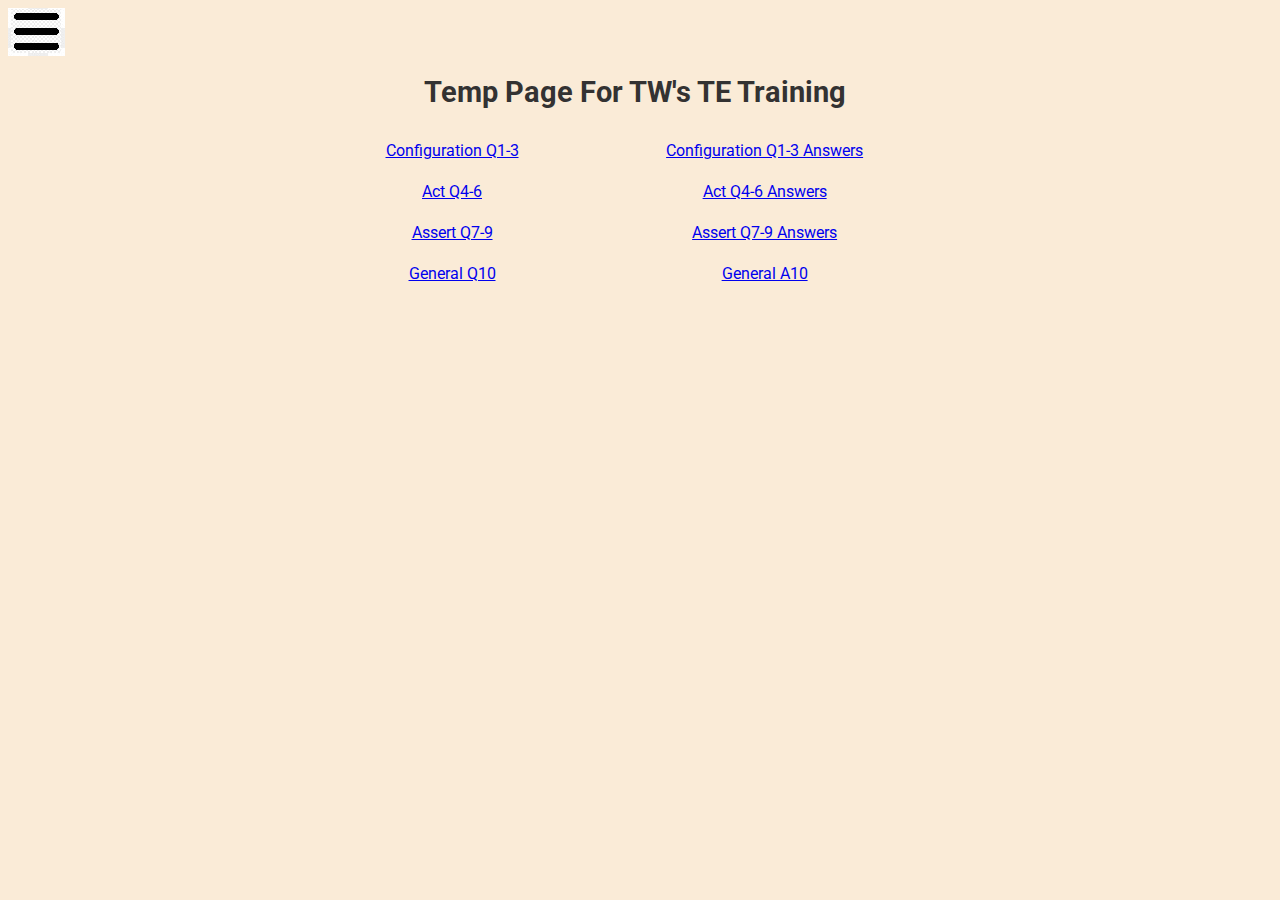
<file: index.html>
<html>
    <head>
        <link rel="stylesheet" href="css.css">
        <script src="javascript.js"></script>
    </head>
    <body onload="main()">
        <div class="dropdown">
            <img onclick="myFunction()" class="dropbtn" src="menu.jpg"/>
            <div id="myDropdown" class="dropdown-content" onclick="navBar();">
                <!--Children populated by javascript.js navBar().-->
            </div>
            </div>
          </div>
            <div>
        <h1>Temp page for TW's TE training</h1>
        <table>
            <tr>
                <td><a href="configquestions.html">Configuration Q1-3</a></td>
                <td><a href="configuration.html">Configuration Q1-3 Answers</a></td>
            </tr>
            <tr>
                <td><a href="actquestions.html">Act Q4-6</a></td>
                <td><a href="actanswers.html">Act Q4-6 Answers</a></td>
            </tr>
            <tr>
                <td><a href="assertquestions.html">Assert Q7-9</a></td>
                <td><a href="assertanswers.html">Assert Q7-9 Answers</a></td>
            </tr>
            <tr>
                <td><a href="GeneralQuestions.html">General Q10</a></td>
                <td><a href="GeneralAnswers.html">General A10</a></td>
            </tr>
        </table>
            
            </div>
    </body>
</html>
</file>
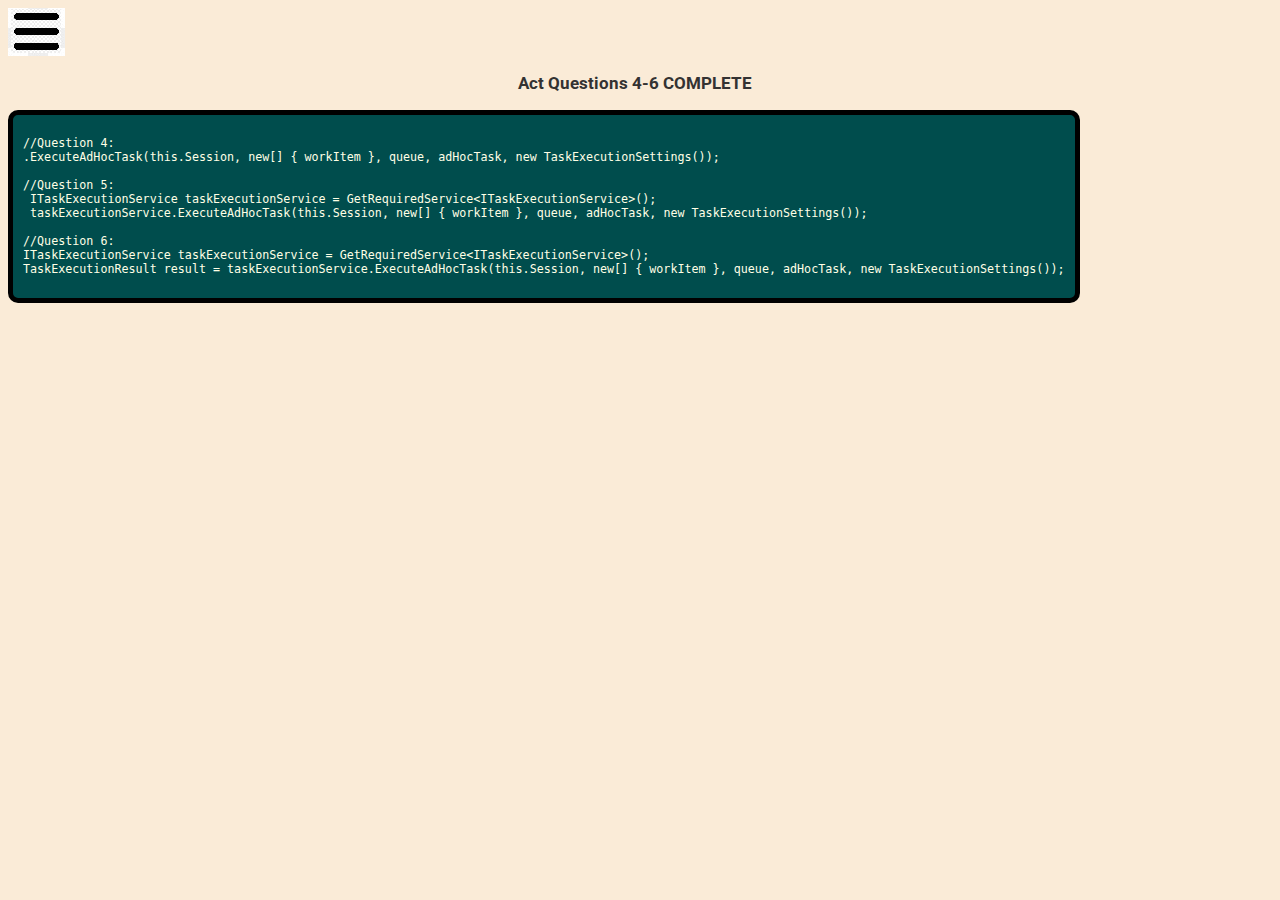
<file: actanswers.html>
<html>
<head>
    <link rel="stylesheet" href="css.css">
    <script src="javascript.js"></script>
</head>
<body onload="main();">
    <div class="dropdown">
        <img onclick="myFunction()" class="dropbtn" src="menu.jpg"/>
        <div id="myDropdown" class="dropdown-content"  >
          <!--Children populated by javascript.js navBar().-->
      </div>
        </div>
      </div>

        <h3 id="act-questions-4-6-complete">Act Questions 4-6 COMPLETE</h3>
        <div id="codeDiv">
<pre><code class="lang-c"><span class="hljs-comment">//Question 4:</span>
.ExecuteAdHocTask(<span class="hljs-built_in">this</span>.Session, <span class="hljs-keyword">new</span><span class="hljs-type"></span>[] { workItem }, queue, adHocTask, <span class="hljs-keyword">new</span> <span class="hljs-type">TaskExecutionSettings</span>());

<span class="hljs-comment">//Question 5:</span>
 ITaskExecutionService taskExecutionService = GetRequiredService&lt;ITaskExecutionService&gt;();
 taskExecutionService.ExecuteAdHocTask(<span class="hljs-built_in">this</span>.Session, <span class="hljs-keyword">new</span><span class="hljs-type"></span>[] { workItem }, queue, adHocTask, <span class="hljs-keyword">new</span> <span class="hljs-type">TaskExecutionSettings</span>());

<span class="hljs-comment">//Question 6:</span>
ITaskExecutionService taskExecutionService = GetRequiredService&lt;ITaskExecutionService&gt;();
TaskExecutionResult result = taskExecutionService.ExecuteAdHocTask(<span class="hljs-built_in">this</span>.Session, <span class="hljs-keyword">new</span><span class="hljs-type"></span>[] { workItem }, queue, adHocTask, <span class="hljs-keyword">new</span> <span class="hljs-type">TaskExecutionSettings</span>());
</code></pre>
        </div>
    </body>
</html>
</file>
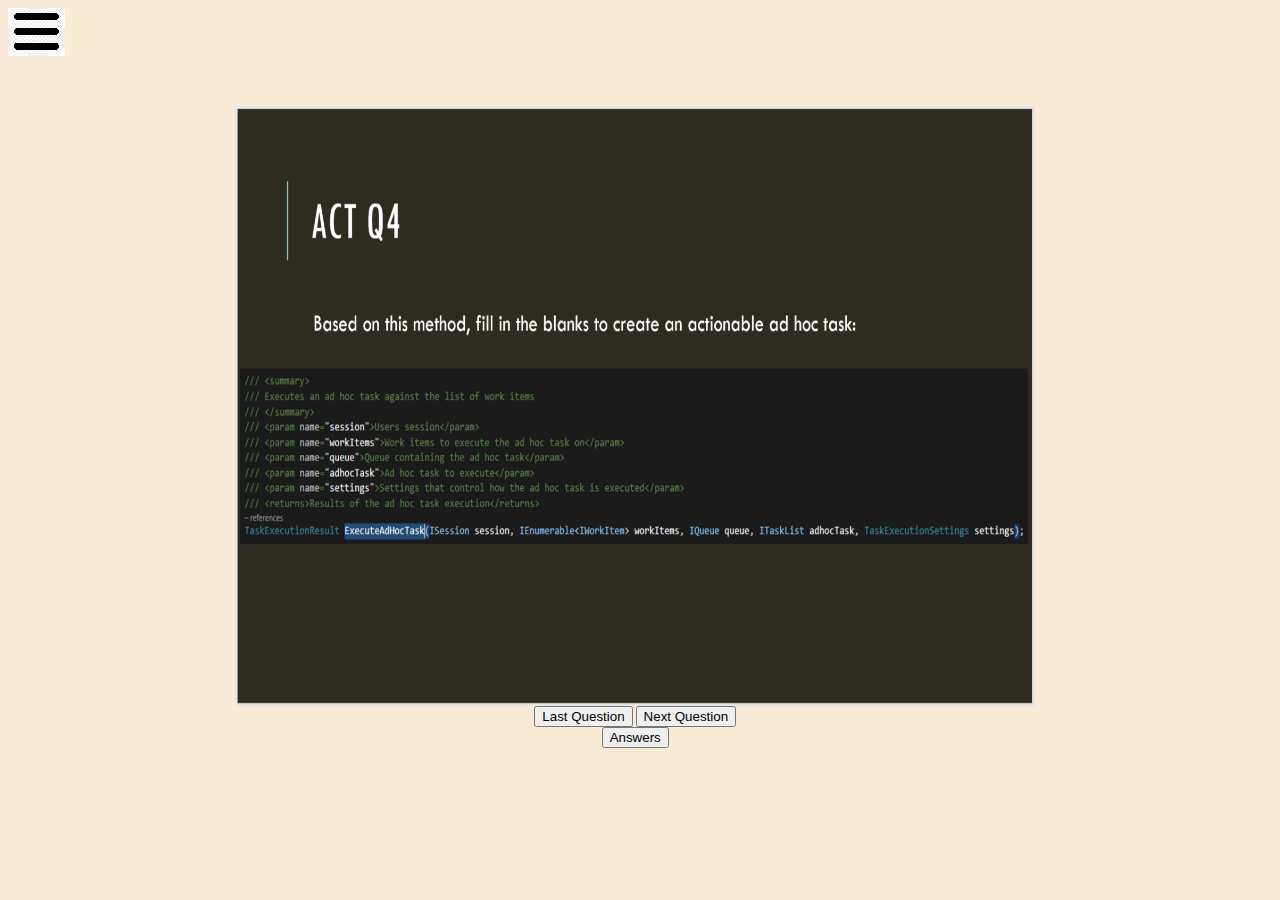
<file: actquestions.html>
<html>
    <head>
        <link rel="stylesheet" href="css.css">
        <script src="javascript.js"></script>
    </head>
    <body onload="main();">
        <div class="dropdown">
            <img onclick="myFunction();" class="dropbtn" src="menu.jpg"/>
            <div id="myDropdown" class="dropdown-content">
                <!--Children populated by javascript.js main().-->
            </div>
          </div>

            <div id="questions">
                <img id="q" src="Q4.png" />

            </div>
            <div id="navbuttons">
                <button id="previous" onclick="NavigateLeft();">Last Question</button>
                <button id="next" onclick="NavigateRight();">Next Question</button>
            </div>
            <a href="actanswers.html"><button>Answers</button></a>
    </body>
</html>
</file>
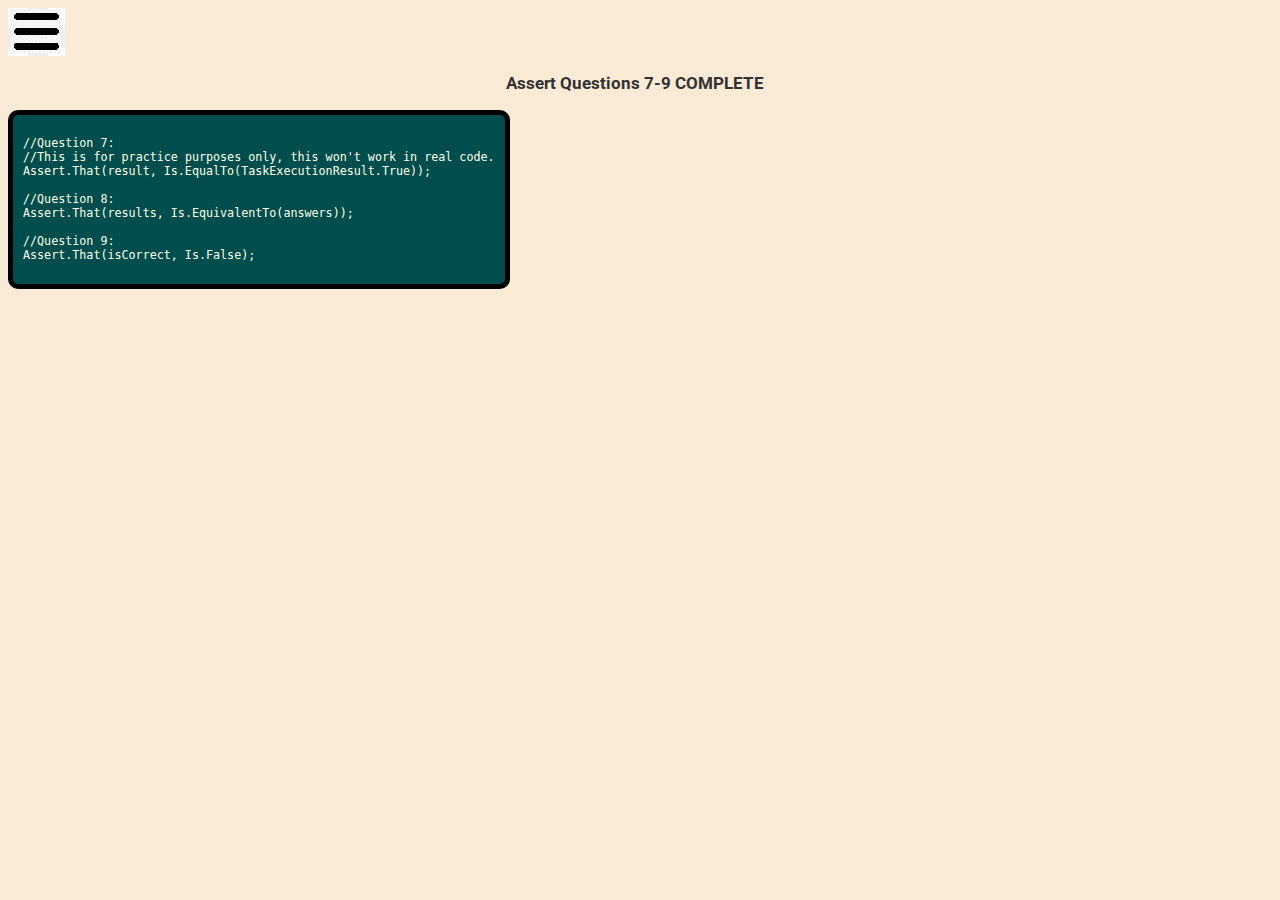
<file: assertanswers.html>
<html>
<head>
    <link rel="stylesheet" href="css.css">
    <script src="javascript.js"></script>
</head>
<body onload="main();">
    <div class="dropdown">
        <img onclick="myFunction()" class="dropbtn" src="menu.jpg"/>
        <div id="myDropdown" class="dropdown-content"  >
          <!--Children populated by javascript.js navBar().-->
      </div>
        </div>
      </div>

        <h3 id="assert-questions-7-9-complete">Assert Questions 7-9 COMPLETE</h3>
        <div id="codeDiv">
            
<pre><code class="lang-c">//Question <span class="hljs-number">7</span>:
//This <span class="hljs-keyword">is</span> <span class="hljs-keyword">for</span> practice purposes only, this won<span class="hljs-symbol">'t</span> work <span class="hljs-keyword">in</span> real code.
<span class="hljs-keyword">Assert</span>.That(result, <span class="hljs-keyword">Is</span>.EqualTo(TaskExecutionResult.<span class="hljs-literal">True</span>));

//Question <span class="hljs-number">8</span>:
<span class="hljs-keyword">Assert</span>.That(results, <span class="hljs-keyword">Is</span>.EquivalentTo(answers));

//Question <span class="hljs-number">9</span>:
<span class="hljs-keyword">Assert</span>.That(isCorrect, <span class="hljs-keyword">Is</span>.<span class="hljs-literal">False</span>);
</code></pre>
</div>
</body>
</html>
</file>
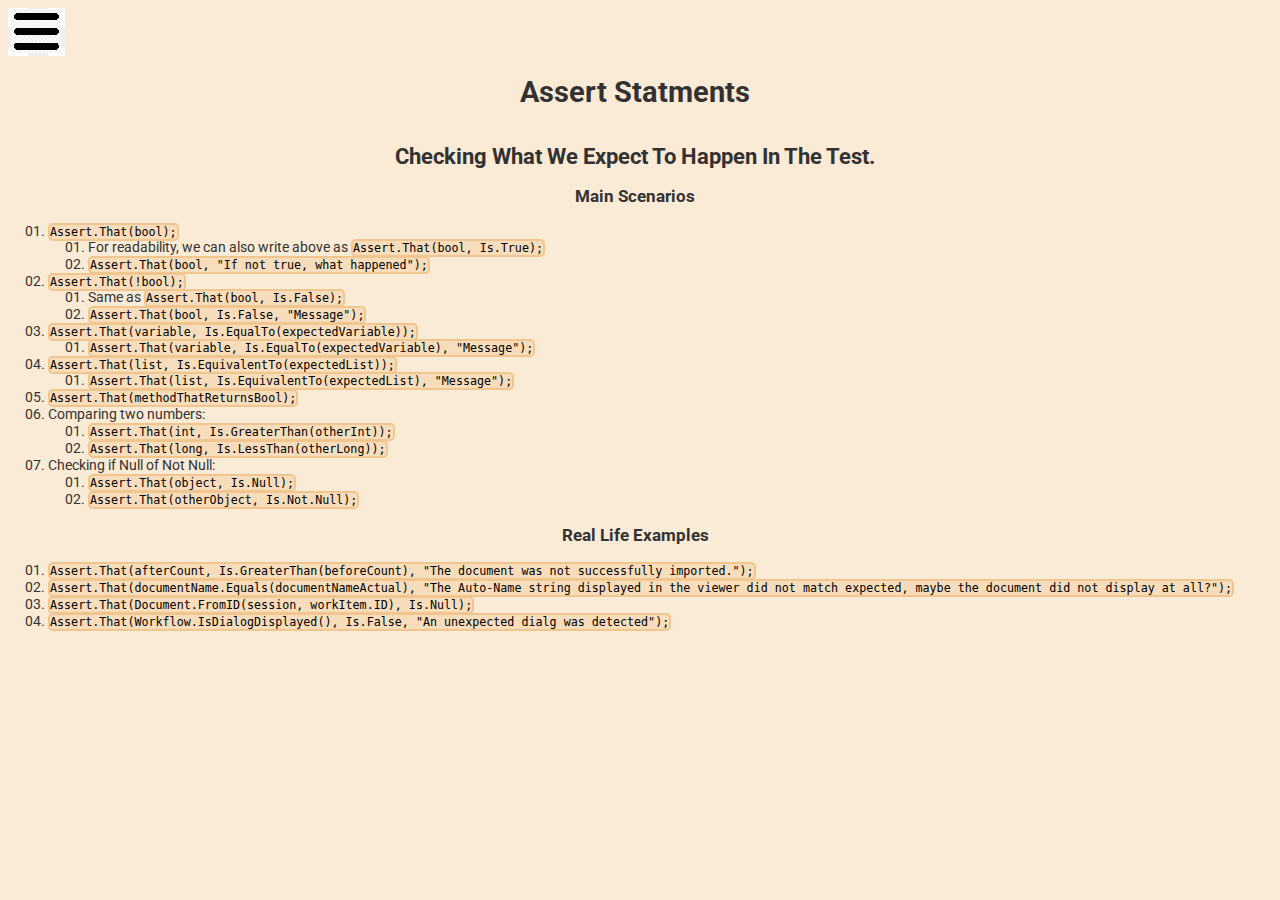
<file: AssertINFO.html>
<html>
<head>
    <link rel="stylesheet" href="css.css">
    <script src="javascript.js"></script>
</head>
<body onload="main();">
    <div class="dropdown">
        <img onclick="myFunction()" class="dropbtn" src="menu.jpg"/>
        <div id="myDropdown" class="dropdown-content"  >
          <!--Children populated by javascript.js navBar().-->
      </div>
        </div>
      </div>

<h1 id="assert-statments">Assert Statments</h1>
<h2 id="checking-what-we-expect-to-happen-in-the-test-">Checking what we expect to happen in the test.</h2>
<h3 id="main-scenarios">Main Scenarios</h3>
<ol>
<li><code id="inline">Assert.That(bool);</code><ol>
<li>For readability, we can also write above as <code id="inline">Assert.That(bool, Is.True);</code></li>
<li><code id="inline">Assert.That(bool, &quot;If not true, what happened&quot;);</code></li>
</ol>
</li>
<li><code id="inline">Assert.That(!bool);</code><ol>
<li>Same as <code id="inline">Assert.That(bool, Is.False);</code></li>
<li><code id="inline">Assert.That(bool, Is.False, &quot;Message&quot;);</code></li>
</ol>
</li>
<li><code id="inline">Assert.That(variable, Is.EqualTo(expectedVariable));</code><ol>
<li><code id="inline">Assert.That(variable, Is.EqualTo(expectedVariable), &quot;Message&quot;);</code></li>
</ol>
</li>
<li><code id="inline">Assert.That(list, Is.EquivalentTo(expectedList));</code><ol>
<li><code id="inline">Assert.That(list, Is.EquivalentTo(expectedList), &quot;Message&quot;);</code></li>
</ol>
</li>
<li><code id="inline">Assert.That(methodThatReturnsBool);</code></li>
<li>Comparing two numbers:<ol>
<li><code id="inline">Assert.That(int, Is.GreaterThan(otherInt));</code></li>
<li><code id="inline">Assert.That(long, Is.LessThan(otherLong));</code></li>
</ol>
</li>
<li>Checking if Null of Not Null:<ol>
<li><code id="inline">Assert.That(object, Is.Null);</code></li>
<li><code id="inline">Assert.That(otherObject, Is.Not.Null);</code></li>
</ol>
</li>
</ol>
<h3 id="real-life-examples">Real Life Examples</h3>
<ol>
<li><code id="inline">Assert.That(afterCount, Is.GreaterThan(beforeCount), &quot;The document was not successfully imported.&quot;);</code></li>
<li><code id="inline">Assert.That(documentName.Equals(documentNameActual), &quot;The Auto-Name string displayed in the viewer did not match expected, maybe the document did not display at all?&quot;);</code></li>
<li><code id="inline">Assert.That(Document.FromID(session, workItem.ID), Is.Null);</code></li>
<li><code id="inline">Assert.That(Workflow.IsDialogDisplayed(), Is.False, &quot;An unexpected dialg was detected&quot;);</code></li>
</ol>
</body>
</html>
</file>
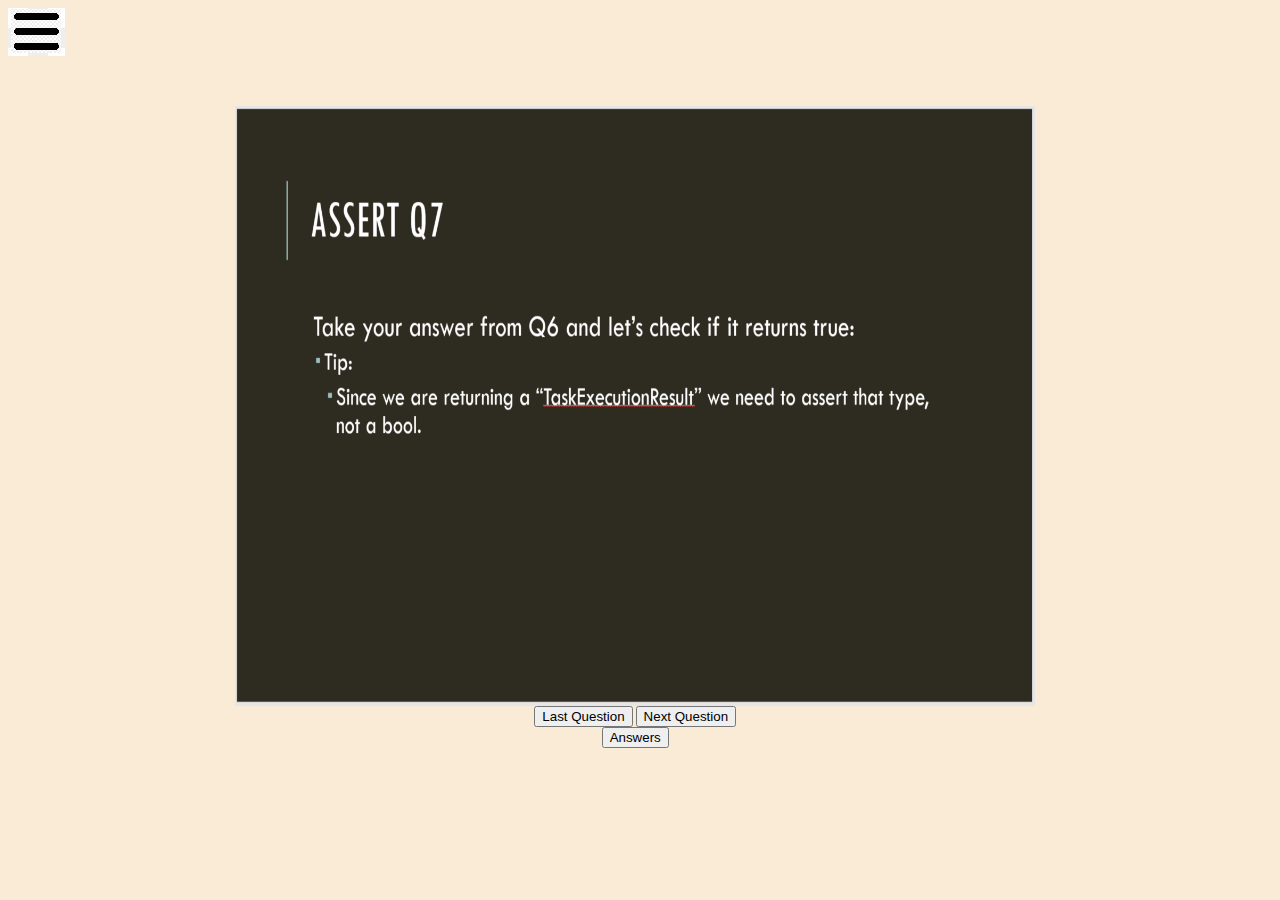
<file: assertquestions.html>
<html>
    <head>
        <link rel="stylesheet" href="css.css">
        <script src="javascript.js"></script>
    </head>
    <body onload="main();">
        <div class="dropdown">
            <img onclick="myFunction()" class="dropbtn" src="menu.jpg"/>
            <div id="myDropdown" class="dropdown-content"  >
                <!--Children populated by javascript.js navBar().-->
            </div>
            </div>
          </div>

            <div id="questions">
                <img id="q" src="Q7.png" />

            </div>
            <div id="navbuttons">
                <button id="previous" onclick="NavigateLeft();">Last Question</button>
                <button id="next" onclick="NavigateRight();">Next Question</button>
            </div>
            <a href="assertanswers.html"><button>Answers</button></a>
    </body>
</html>
</file>
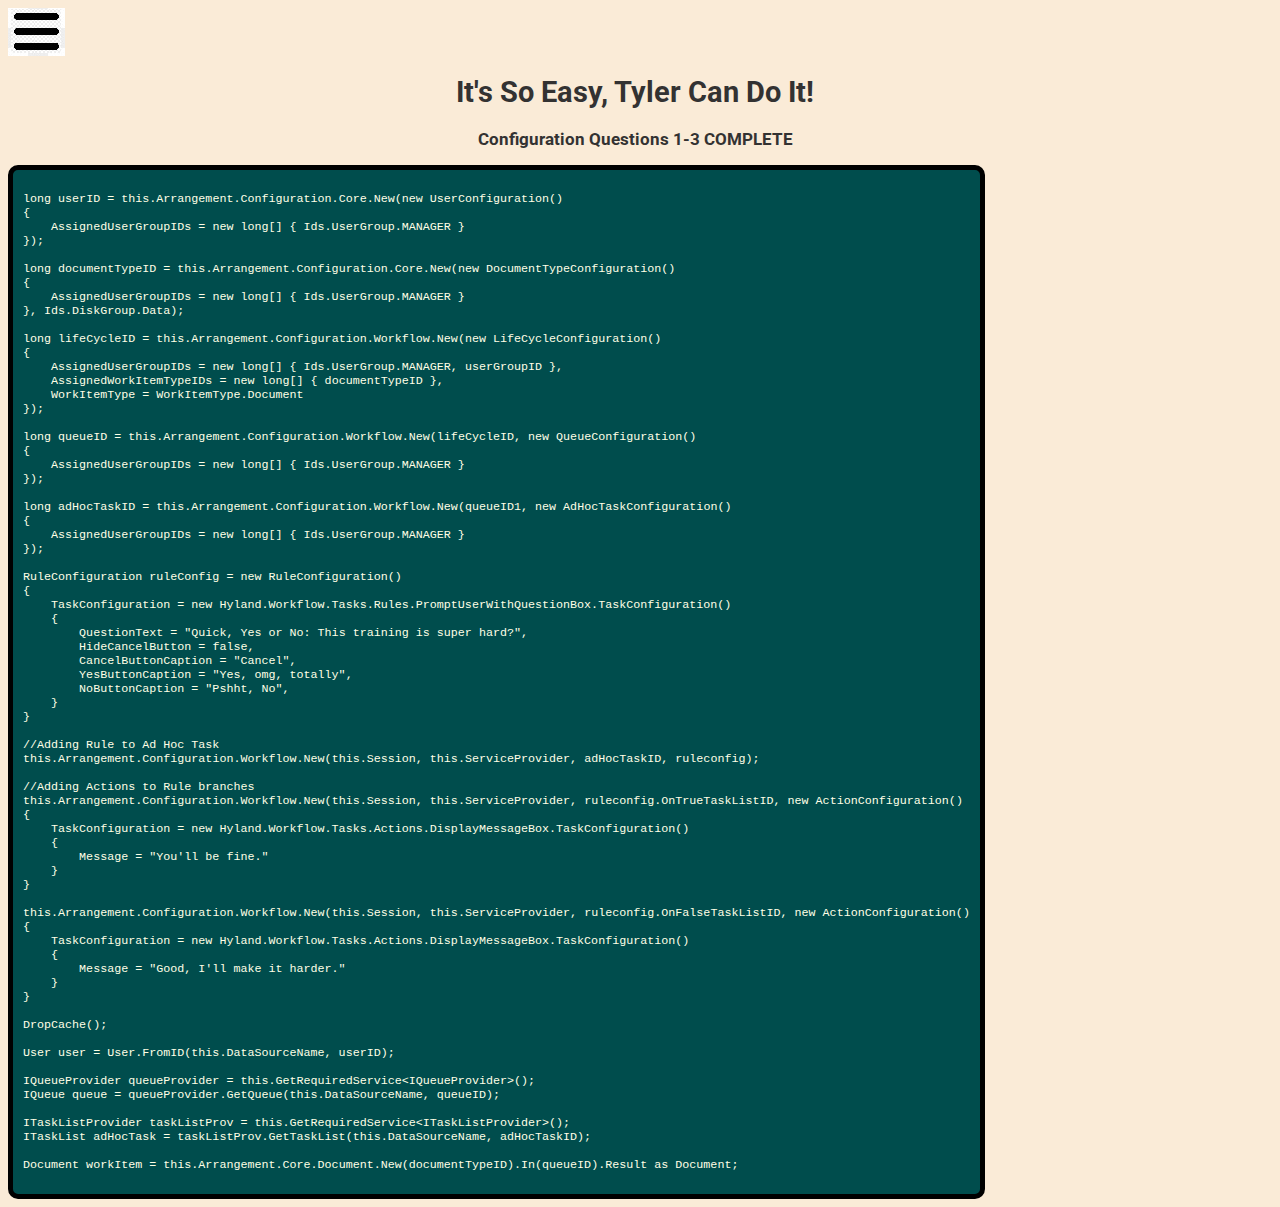
<file: configuration.html>
<html>
<head>
    <link rel="stylesheet" href="css.css">
    <script src="javascript.js"></script>
</head>
<body onload="main();">
    <div class="dropdown">
        <img onclick="myFunction()" class="dropbtn" src="menu.jpg"/>
        <div id="myDropdown" class="dropdown-content" onclick="navBar();">
            <!--Children populated by javascript.js navBar().-->
        </div>
        </div>
      </div>

<h1 id="it-s-so-easy-tyler-can-do-it-">It&#39;s so easy, Tyler can do it!</h1>
<h3 id="configuration-questions-1-3-complete">Configuration Questions 1-3 COMPLETE</h3>
<div id="codeDiv">
<pre><code class="lang-c"><span class="hljs-keyword">long</span> userID = <span class="hljs-keyword">this</span>.Arrangement.Configuration.Core.<span class="hljs-keyword">New</span>(<span class="hljs-keyword">new</span> UserConfiguration()
{
    AssignedUserGroupIDs = <span class="hljs-keyword">new</span> <span class="hljs-keyword">long</span>[] { Ids.UserGroup.MANAGER }
});

<span class="hljs-keyword">long</span> documentTypeID = <span class="hljs-keyword">this</span>.Arrangement.Configuration.Core.<span class="hljs-keyword">New</span>(<span class="hljs-keyword">new</span> DocumentTypeConfiguration()
{
    AssignedUserGroupIDs = <span class="hljs-keyword">new</span> <span class="hljs-keyword">long</span>[] { Ids.UserGroup.MANAGER }
}, Ids.DiskGroup.Data);

<span class="hljs-keyword">long</span> lifeCycleID = <span class="hljs-keyword">this</span>.Arrangement.Configuration.Workflow.<span class="hljs-keyword">New</span>(<span class="hljs-keyword">new</span> LifeCycleConfiguration()
{
    AssignedUserGroupIDs = <span class="hljs-keyword">new</span> <span class="hljs-keyword">long</span>[] { Ids.UserGroup.MANAGER, userGroupID },
    AssignedWorkItemTypeIDs = <span class="hljs-keyword">new</span> <span class="hljs-keyword">long</span>[] { documentTypeID },
    WorkItemType = WorkItemType.Document
});

<span class="hljs-keyword">long</span> queueID = <span class="hljs-keyword">this</span>.Arrangement.Configuration.Workflow.<span class="hljs-keyword">New</span>(lifeCycleID, <span class="hljs-keyword">new</span> QueueConfiguration()
{
    AssignedUserGroupIDs = <span class="hljs-keyword">new</span> <span class="hljs-keyword">long</span>[] { Ids.UserGroup.MANAGER }
});

<span class="hljs-keyword">long</span> adHocTaskID = <span class="hljs-keyword">this</span>.Arrangement.Configuration.Workflow.<span class="hljs-keyword">New</span>(queueID1, <span class="hljs-keyword">new</span> AdHocTaskConfiguration()
{
    AssignedUserGroupIDs = <span class="hljs-keyword">new</span> <span class="hljs-keyword">long</span>[] { Ids.UserGroup.MANAGER }
});

RuleConfiguration ruleConfig = <span class="hljs-keyword">new</span> RuleConfiguration()
{
    TaskConfiguration = <span class="hljs-keyword">new</span> Hyland.Workflow.Tasks.Rules.PromptUserWithQuestionBox.TaskConfiguration()
    {
        QuestionText = <span class="hljs-string">"Quick, Yes or No: This training is super hard?"</span>,
        HideCancelButton = <span class="hljs-keyword">false</span>,
        CancelButtonCaption = <span class="hljs-string">"Cancel"</span>,
        YesButtonCaption = <span class="hljs-string">"Yes, omg, totally"</span>,
        NoButtonCaption = <span class="hljs-string">"Pshht, No"</span>,
    }
}

<span class="hljs-comment">//Adding Rule to Ad Hoc Task</span>
<span class="hljs-keyword">this</span>.Arrangement.Configuration.Workflow.<span class="hljs-keyword">New</span>(<span class="hljs-keyword">this</span>.Session, <span class="hljs-keyword">this</span>.ServiceProvider, adHocTaskID, ruleconfig);

<span class="hljs-comment">//Adding Actions to Rule branches</span>
<span class="hljs-keyword">this</span>.Arrangement.Configuration.Workflow.<span class="hljs-keyword">New</span>(<span class="hljs-keyword">this</span>.Session, <span class="hljs-keyword">this</span>.ServiceProvider, ruleconfig.OnTrueTaskListID, <span class="hljs-keyword">new</span> ActionConfiguration()
{
    TaskConfiguration = <span class="hljs-keyword">new</span> Hyland.Workflow.Tasks.Actions.DisplayMessageBox.TaskConfiguration()
    {
        Message = <span class="hljs-string">"You'll be fine."</span>
    }
}

<span class="hljs-keyword">this</span>.Arrangement.Configuration.Workflow.<span class="hljs-keyword">New</span>(<span class="hljs-keyword">this</span>.Session, <span class="hljs-keyword">this</span>.ServiceProvider, ruleconfig.OnFalseTaskListID, <span class="hljs-keyword">new</span> ActionConfiguration()
{
    TaskConfiguration = <span class="hljs-keyword">new</span> Hyland.Workflow.Tasks.Actions.DisplayMessageBox.TaskConfiguration()
    {
        Message = <span class="hljs-string">"Good, I'll make it harder."</span>
    }
}

DropCache();

User user = User.FromID(<span class="hljs-keyword">this</span>.DataSourceName, userID);

IQueueProvider queueProvider = <span class="hljs-keyword">this</span>.GetRequiredService&lt;IQueueProvider&gt;();
IQueue queue = queueProvider.GetQueue(<span class="hljs-keyword">this</span>.DataSourceName, queueID);

ITaskListProvider taskListProv = <span class="hljs-keyword">this</span>.GetRequiredService&lt;ITaskListProvider&gt;();
ITaskList adHocTask = taskListProv.GetTaskList(<span class="hljs-keyword">this</span>.DataSourceName, adHocTaskID);

Document workItem = <span class="hljs-keyword">this</span>.Arrangement.Core.Document.<span class="hljs-keyword">New</span>(documentTypeID).In(queueID).Result as Document;
</code></pre>
</div>
</body>
</html>
</file>
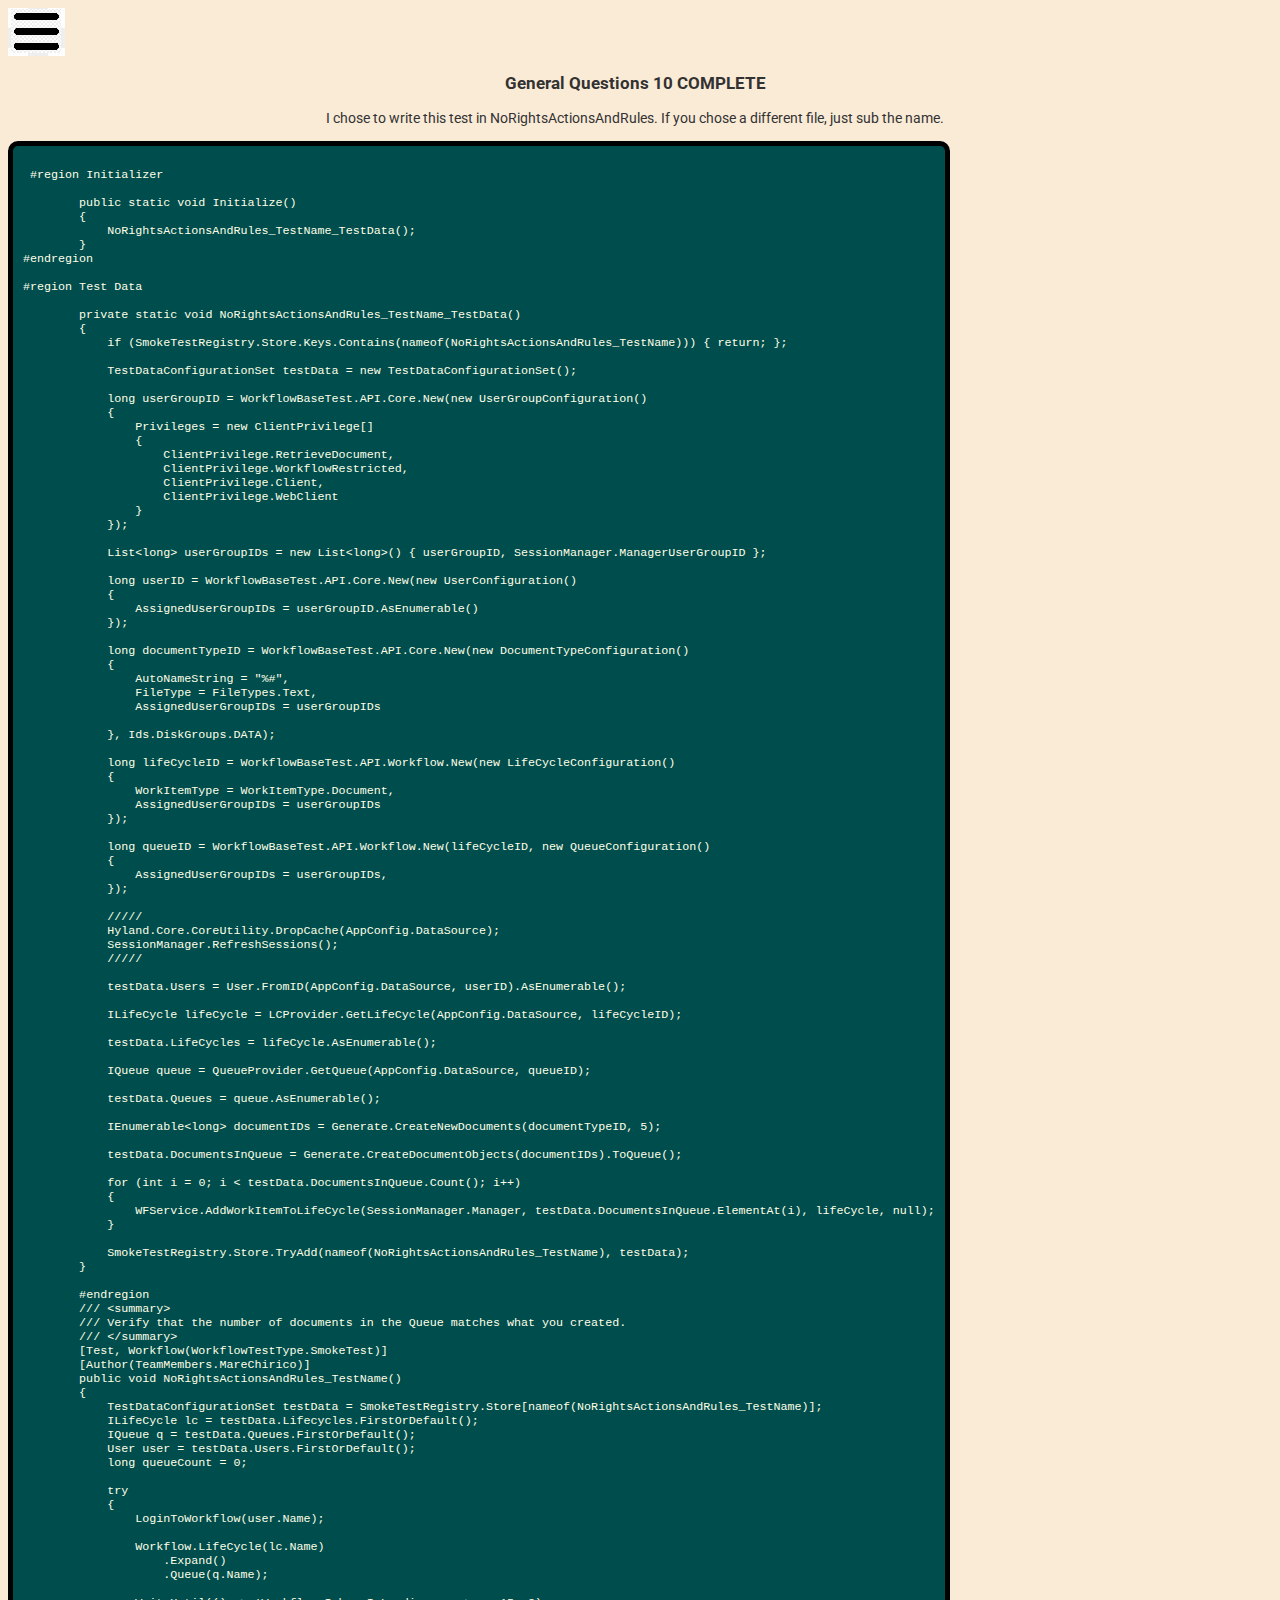
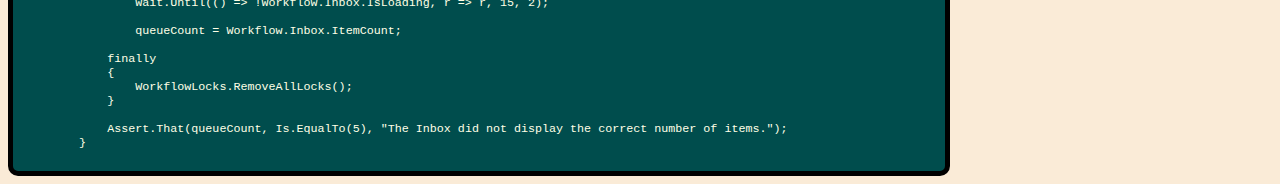
<file: GeneralAnswers.html>
<html>
<head>
    <link rel="stylesheet" href="css.css">
    <script src="javascript.js"></script>
</head>
<body onload="main();">
    <div class="dropdown">
        <img onclick="myFunction()" class="dropbtn" src="menu.jpg"/>
        <div id="myDropdown" class="dropdown-content" onclick="navBar();">
            <!--Children populated by javascript.js navBar().-->
        </div>
        </div>
      </div>

        <h3 id="act-questions-4-6-complete">General Questions 10 COMPLETE</h3>
        <p>I chose to write this test in NoRightsActionsAndRules. If you chose a different file, just sub the name. </p>
        <div id="codeDiv">
<pre><code class="lang-c#"> <span class="hljs-meta">#<span class="hljs-meta-keyword">region</span> Initializer</span>

        <span class="hljs-function"><span class="hljs-keyword">public</span> <span class="hljs-keyword">static</span> <span class="hljs-keyword">void</span> <span class="hljs-title">Initialize</span>(<span class="hljs-params"></span>)
        </span>{
            NoRightsActionsAndRules_TestName_TestData();
        }
<span class="hljs-meta">#<span class="hljs-meta-keyword">endregion</span></span>

<span class="hljs-meta">#<span class="hljs-meta-keyword">region</span> Test Data</span>

        <span class="hljs-function"><span class="hljs-keyword">private</span> <span class="hljs-keyword">static</span> <span class="hljs-keyword">void</span> <span class="hljs-title">NoRightsActionsAndRules_TestName_TestData</span>(<span class="hljs-params"></span>)
        </span>{
            <span class="hljs-keyword">if</span> (SmokeTestRegistry.Store.Keys.Contains(<span class="hljs-keyword">nameof</span>(NoRightsActionsAndRules_TestName))) { <span class="hljs-keyword">return</span>; };

            TestDataConfigurationSet testData = <span class="hljs-keyword">new</span> TestDataConfigurationSet();

            <span class="hljs-keyword">long</span> userGroupID = WorkflowBaseTest.API.Core.New(<span class="hljs-keyword">new</span> UserGroupConfiguration()
            {
                Privileges = <span class="hljs-keyword">new</span> ClientPrivilege[]
                {
                    ClientPrivilege.RetrieveDocument,
                    ClientPrivilege.WorkflowRestricted,
                    ClientPrivilege.Client,
                    ClientPrivilege.WebClient
                }
            });

            List&lt;<span class="hljs-keyword">long</span>&gt; userGroupIDs = <span class="hljs-keyword">new</span> List&lt;<span class="hljs-keyword">long</span>&gt;() { userGroupID, SessionManager.ManagerUserGroupID };

            <span class="hljs-keyword">long</span> userID = WorkflowBaseTest.API.Core.New(<span class="hljs-keyword">new</span> UserConfiguration()
            {
                AssignedUserGroupIDs = userGroupID.AsEnumerable()
            });

            <span class="hljs-keyword">long</span> documentTypeID = WorkflowBaseTest.API.Core.New(<span class="hljs-keyword">new</span> DocumentTypeConfiguration()
            {
                AutoNameString = <span class="hljs-string">"%#"</span>,
                FileType = FileTypes.Text,
                AssignedUserGroupIDs = userGroupIDs

            }, Ids.DiskGroups.DATA);

            <span class="hljs-keyword">long</span> lifeCycleID = WorkflowBaseTest.API.Workflow.New(<span class="hljs-keyword">new</span> LifeCycleConfiguration()
            {
                WorkItemType = WorkItemType.Document,
                AssignedUserGroupIDs = userGroupIDs
            });

            <span class="hljs-keyword">long</span> queueID = WorkflowBaseTest.API.Workflow.New(lifeCycleID, <span class="hljs-keyword">new</span> QueueConfiguration()
            {
                AssignedUserGroupIDs = userGroupIDs,
            });

            <span class="hljs-comment"><span class="hljs-doctag">///</span>//</span>
            Hyland.Core.CoreUtility.DropCache(AppConfig.DataSource);
            SessionManager.RefreshSessions();
            <span class="hljs-comment"><span class="hljs-doctag">///</span>//</span>

            testData.Users = User.FromID(AppConfig.DataSource, userID).AsEnumerable();

            ILifeCycle lifeCycle = LCProvider.GetLifeCycle(AppConfig.DataSource, lifeCycleID);

            testData.LifeCycles = lifeCycle.AsEnumerable();

            IQueue queue = QueueProvider.GetQueue(AppConfig.DataSource, queueID);

            testData.Queues = queue.AsEnumerable();

            IEnumerable&lt;<span class="hljs-keyword">long</span>&gt; documentIDs = Generate.CreateNewDocuments(documentTypeID, <span class="hljs-number">5</span>);

            testData.DocumentsInQueue = Generate.CreateDocumentObjects(documentIDs).ToQueue();

            <span class="hljs-keyword">for</span> (<span class="hljs-keyword">int</span> i = <span class="hljs-number">0</span>; i &lt; testData.DocumentsInQueue.Count(); i++)
            {
                WFService.AddWorkItemToLifeCycle(SessionManager.Manager, testData.DocumentsInQueue.ElementAt(i), lifeCycle, <span class="hljs-literal">null</span>);
            }

            SmokeTestRegistry.Store.TryAdd(<span class="hljs-keyword">nameof</span>(NoRightsActionsAndRules_TestName), testData);
        }

        <span class="hljs-meta">#<span class="hljs-meta-keyword">endregion</span></span>
        <span class="hljs-comment"><span class="hljs-doctag">///</span> <span class="hljs-doctag">&lt;summary&gt;</span></span>
        <span class="hljs-comment"><span class="hljs-doctag">///</span> Verify that the number of documents in the Queue matches what you created.</span>
        <span class="hljs-comment"><span class="hljs-doctag">///</span> <span class="hljs-doctag">&lt;/summary&gt;</span></span>
        [Test, Workflow(WorkflowTestType.SmokeTest)]
        [Author(TeamMembers.MareChirico)]
        <span class="hljs-function"><span class="hljs-keyword">public</span> <span class="hljs-keyword">void</span> <span class="hljs-title">NoRightsActionsAndRules_TestName</span>(<span class="hljs-params"></span>)
        </span>{
            TestDataConfigurationSet testData = SmokeTestRegistry.Store[<span class="hljs-keyword">nameof</span>(NoRightsActionsAndRules_TestName)];
            ILifeCycle lc = testData.Lifecycles.FirstOrDefault();
            IQueue q = testData.Queues.FirstOrDefault();
            User user = testData.Users.FirstOrDefault();
            <span class="hljs-keyword">long</span> queueCount = <span class="hljs-number">0</span>;

            <span class="hljs-keyword">try</span>
            {
                LoginToWorkflow(user.Name);

                Workflow.LifeCycle(lc.Name)
                    .Expand()
                    .Queue(q.Name);

                Wait.Until(() =&gt; !Workflow.Inbox.IsLoading, r =&gt; r, <span class="hljs-number">15</span>, <span class="hljs-number">2</span>);

                queueCount = Workflow.Inbox.ItemCount;

            <span class="hljs-keyword">finally</span>
            {
                WorkflowLocks.RemoveAllLocks();
            }

            Assert.That(queueCount, Is.EqualTo(<span class="hljs-number">5</span>), <span class="hljs-string">"The Inbox did not display the correct number of items."</span>);
        }
</code></pre>

        </div>
</body>
</html>
</file>
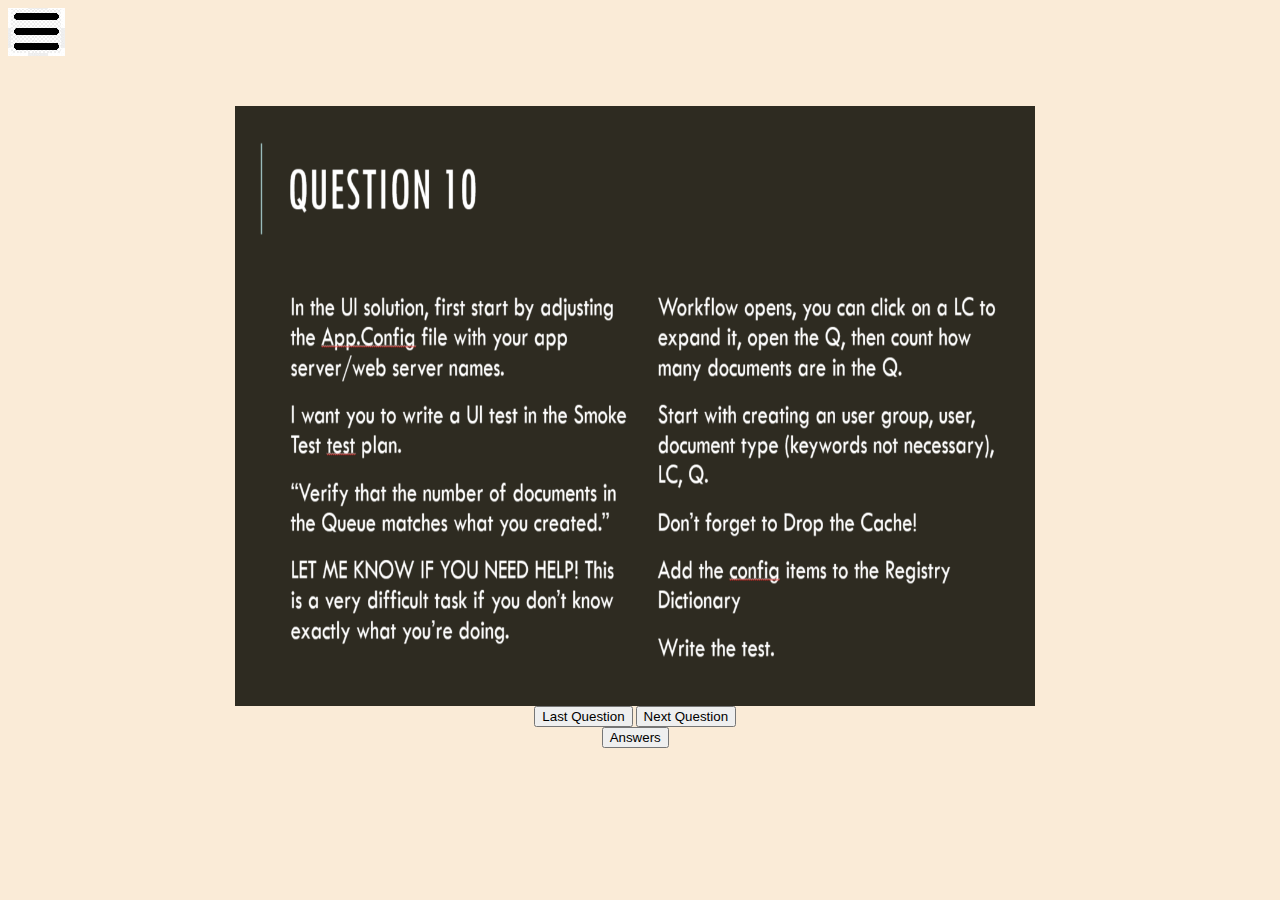
<file: GeneralQuestions.html>
<html>
    <head>
        <link rel="stylesheet" href="css.css">
        <script src="javascript.js"></script>
    </head>
    <body onload="main();">
        <div class="dropdown">
            <img onclick="myFunction()" class="dropbtn" src="menu.jpg"/>
            <div id="myDropdown" class="dropdown-content" onclick="navBar();">
                <!--Children populated by javascript.js navBar().-->
            </div>
            </div>
          </div>

            <div id="questions">
                <img id="q" src="Q10.png" />

            </div>
            <div id="navbuttons">
                <button id="previous" onclick="NavigateLeft();">Last Question</button>
                <button id="next" onclick="NavigateRight();">Next Question</button>
            </div>
            <a href="GeneralAnswers.html"><button>Answers</button></a>
    </body>
</html>
</file>
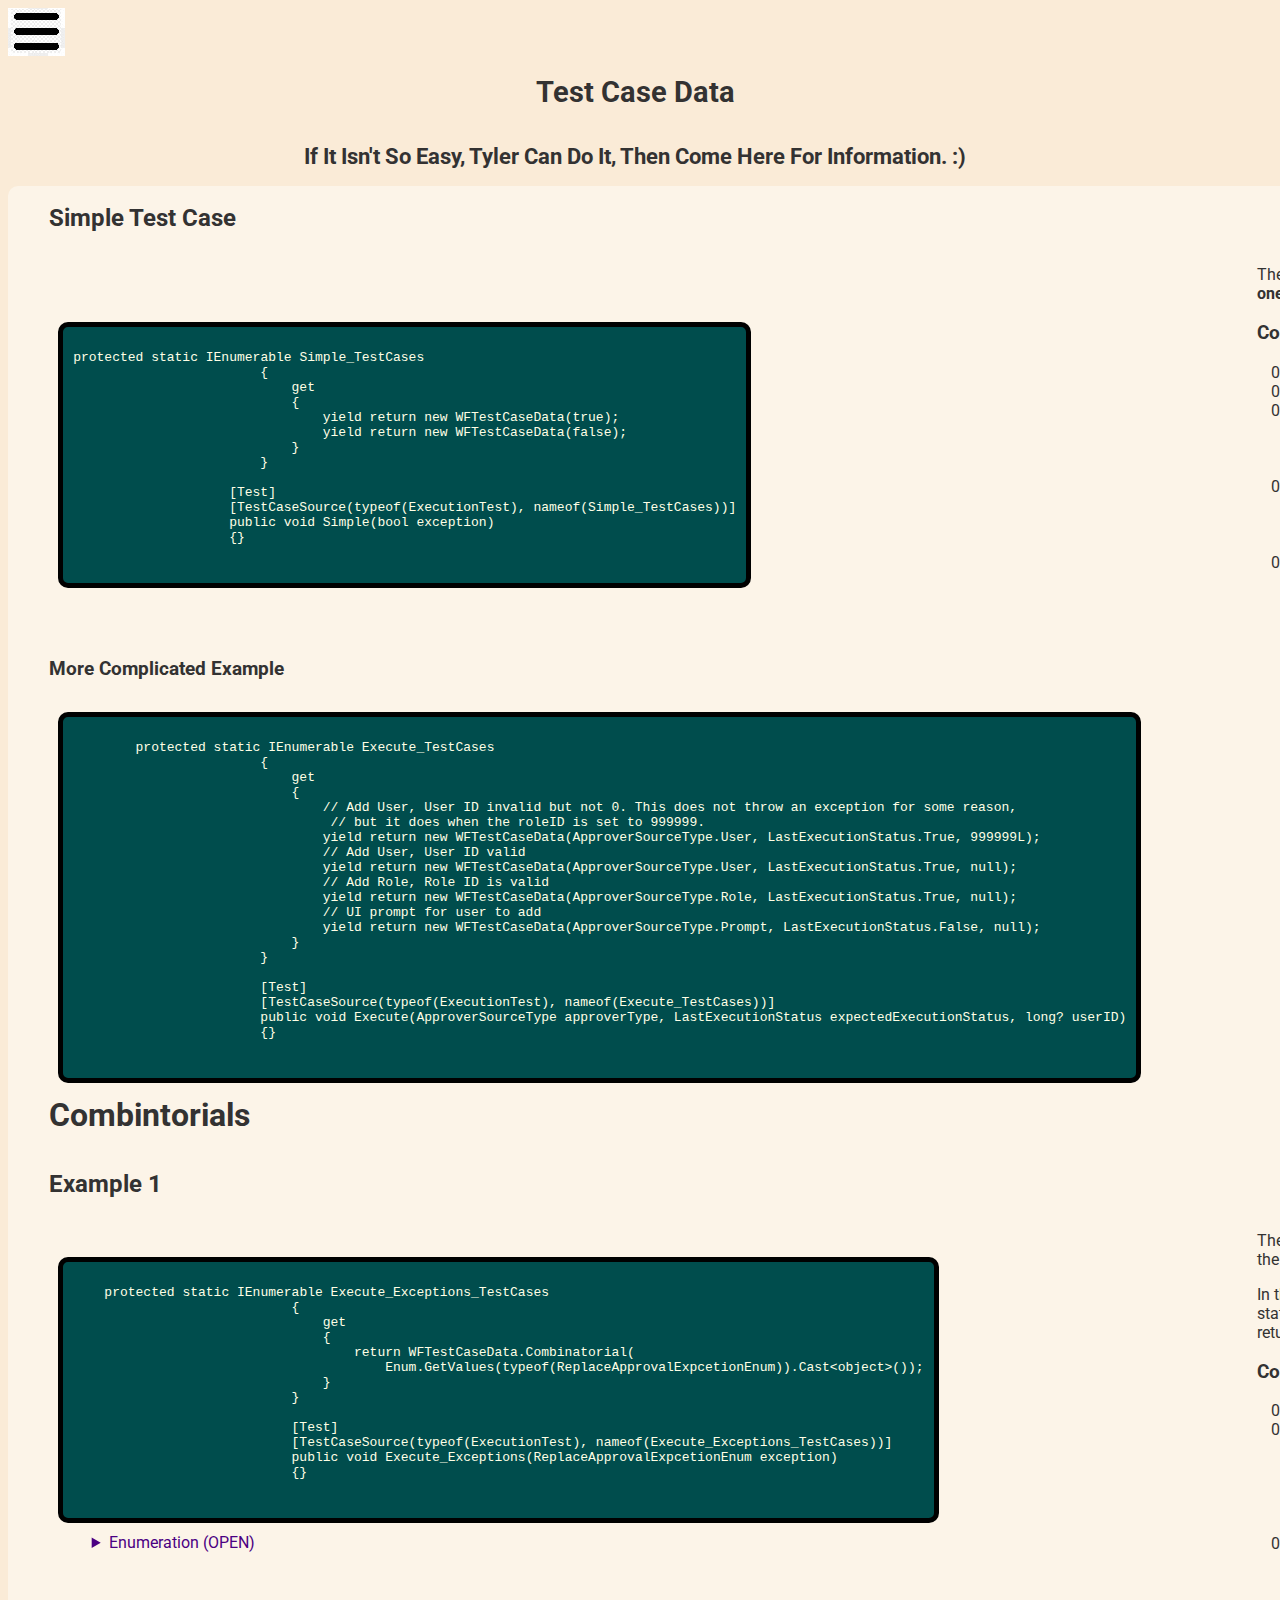
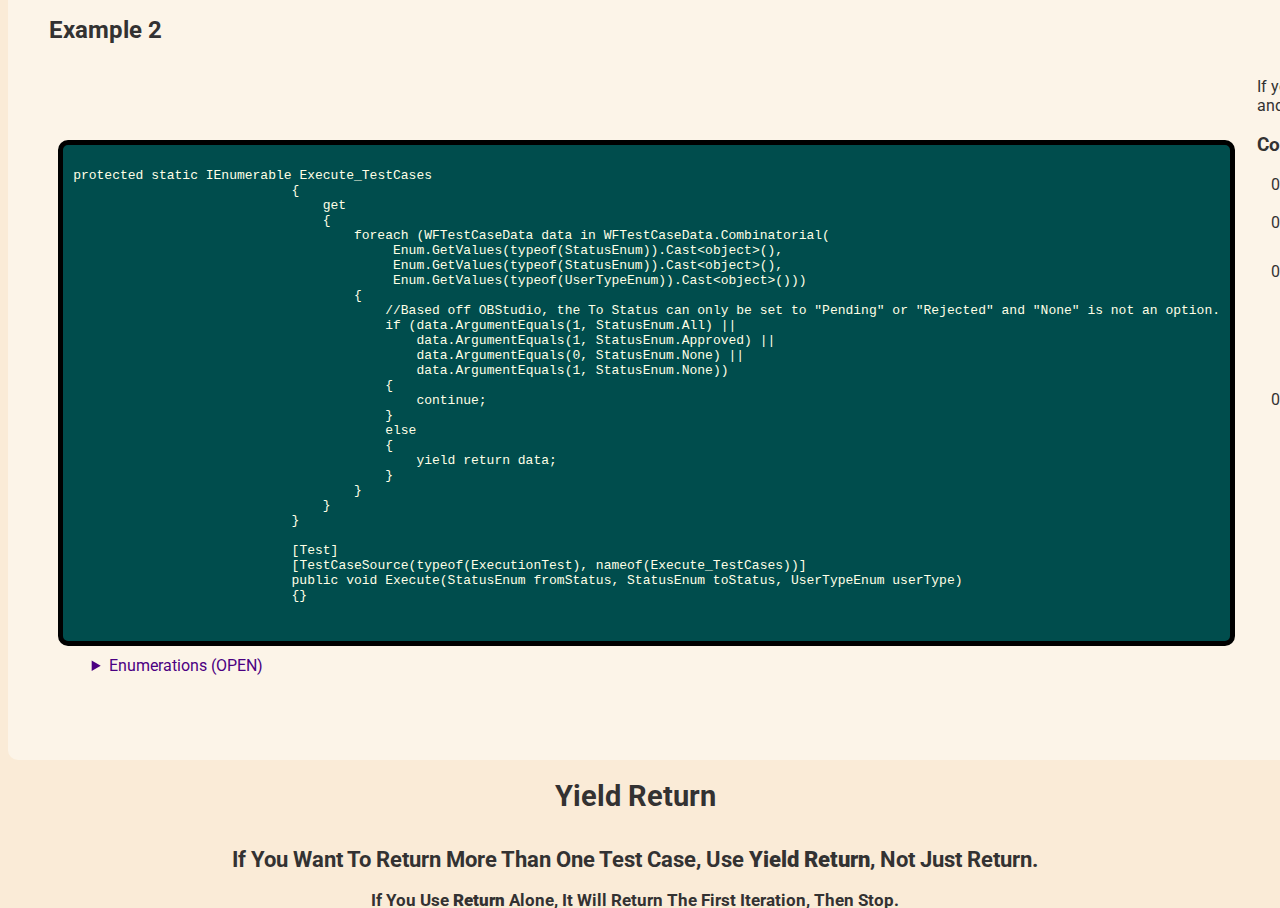
<file: TestCaseDataINFO.html>
<html>
    <head>
        <link rel="stylesheet" href="css.css">
        <script src="javascript.js"></script>
    </head>
<body onload="main();">
    <div class="dropdown">
        <img onclick="myFunction()" class="dropbtn" src="menu.jpg"/>
        <div id="myDropdown" class="dropdown-content">
            <!--Children populated by javascript.js navBar().-->
        </div>
      </div>

<h1 id="test-case-data">Test Case Data</h1>
<h2>If it isn't so easy, Tyler can do it, then come here for information. :)</h2>

<div class="main">
    <table id="testcaseinfotable">
        <tr>
            <th>
                <h2 id="simple-test-case">Simple Test Case</h2>
            </th>
        </tr>
        <tr>
            <td>
                <div id="codeDiv">
                    <pre><code class="lang-c"><span class="hljs-keyword">protected</span> <span class="hljs-keyword">static</span> IEnumerable Simple_TestCases
                        {
                            <span class="hljs-keyword">get</span>
                            {
                                <span class="hljs-function"><span class="hljs-keyword">yield</span> return new <span class="hljs-title">WFTestCaseData</span>(<span class="hljs-params"><span class="hljs-literal">true</span></span>)</span>;
                                <span class="hljs-function"><span class="hljs-keyword">yield</span> return new <span class="hljs-title">WFTestCaseData</span>(<span class="hljs-params"><span class="hljs-literal">false</span></span>)</span>;
                            }
                        }
                    
                    [Test]
                    [TestCaseSource(<span class="hljs-keyword">typeof</span>(ExecutionTest), <span class="hljs-keyword">nameof</span>(Simple_TestCases))]
                    <span class="hljs-function"><span class="hljs-keyword">public</span> <span class="hljs-keyword">void</span> <span class="hljs-title">Simple</span>(<span class="hljs-params"><span class="hljs-keyword">bool</span> exception</span>)
                    </span>{}
                    </code></pre>
                    </div>
                    

            </td>
            <td>
                <p>The most basic case for using TestCaseData is when you have <strong>two or more options</strong> to pass into <strong>one variable</strong> of the test.</p>
                
                <h3 id="components">Components</h3>
                <ol>
                <li>IEunumerable property</li>
                <li>get statement</li>
                <li>return statement
                    <ol>
                <li><code id="inline">return new WFTestCaseData(option);</code> single option</li>
                <li><code id="inline">yield return new WFTestCaseData(option1);</code> more than one option</li>
                <li><code id="inline">yield return new WFTestCaseData(option1, option2);</code> more than one variable</li>
                    </ol>
                </li>
                <li>TestCaseSource before test.
                    <ol>
                <li><code id="inline">[TestCaseSource(typeof(ExecutionTest), nameof(Simple_TestCases))]</code></li>
                <li>typeof(<em>name of test class</em>)</li>
                <li>nameof(<em>name of IEnumerable property</em>)</li>
                    </ol>
                </li>
                <li>Setting up the Test Method Statement 
                    <ol>
                <li><code id="inline">public void Simple(bool exception)</code></li>
                <li><em>Simple</em> is the name of the test</li>
                <li><strong>bool</strong> <em>exception</em> is the variable data type and variable name used in the test.</li>
                    </ol>
                </li>
                </ol>
            </td>
        </tr>
        <tr>
            <th>
                <h3 id="more-complicated-example">More Complicated Example</h3>
            </th>
        </tr>
        <tr>
            <td>
                <div id="codeDiv">
                <pre><code id="code" class="lang-c">        <span class="hljs-keyword">protected</span> <span class="hljs-keyword">static</span> IEnumerable Execute_TestCases
                        {
                            get
                            {
                                <span class="hljs-comment">// Add User, User ID invalid but not 0. This does not throw an exception for some reason, </span>
                                <span class="hljs-comment"> // but it does when the roleID is set to 999999.</span>
                                <span class="hljs-keyword">yield</span> <span class="hljs-keyword">return</span> <span class="hljs-keyword">new</span> WFTestCaseData(ApproverSourceType.User, LastExecutionStatus.<span class="hljs-keyword">True</span>, <span class="hljs-number">999999</span>L);
                                <span class="hljs-comment">// Add User, User ID valid</span>
                                <span class="hljs-keyword">yield</span> <span class="hljs-keyword">return</span> <span class="hljs-keyword">new</span> WFTestCaseData(ApproverSourceType.User, LastExecutionStatus.<span class="hljs-keyword">True</span>, <span class="hljs-keyword">null</span>);
                                <span class="hljs-comment">// Add Role, Role ID is valid</span>
                                <span class="hljs-keyword">yield</span> <span class="hljs-keyword">return</span> <span class="hljs-keyword">new</span> WFTestCaseData(ApproverSourceType.Role, LastExecutionStatus.<span class="hljs-keyword">True</span>, <span class="hljs-keyword">null</span>);
                                <span class="hljs-comment">// UI prompt for user to add</span>
                                <span class="hljs-keyword">yield</span> <span class="hljs-keyword">return</span> <span class="hljs-keyword">new</span> WFTestCaseData(ApproverSourceType.Prompt, LastExecutionStatus.<span class="hljs-keyword">False</span>, <span class="hljs-keyword">null</span>); 
                            }
                        }
                
                        [Test]
                        [TestCaseSource(typeof(ExecutionTest), nameof(Execute_TestCases))]
                        <span class="hljs-keyword">public</span> void Execute(ApproverSourceType approverType, LastExecutionStatus expectedExecutionStatus, <span class="hljs-keyword">long</span>? userID)
                        {}
                </code></pre>
                </div>
            </td>
            <td>

            </td>
        </tr>
        <tr>
            <th>
                <h1 id="combintorials">Combintorials</h1>
                <h2 id="example-1">Example 1</h2>
            </th>
        </tr>
        <tr>
            <td>
                <div id="codeDiv">
                    <pre><code class="lang-c#">    <span class="hljs-keyword">protected</span> <span class="hljs-keyword">static</span> IEnumerable Execute_Exceptions_TestCases
                            {
                                <span class="hljs-keyword">get</span>
                                {
                                    <span class="hljs-keyword">return</span> WFTestCaseData.Combinatorial(
                                        Enum.GetValues(<span class="hljs-keyword">typeof</span>(ReplaceApprovalExpcetionEnum)).Cast&lt;<span class="hljs-keyword">object</span>&gt;());
                                }
                            }
                    
                            [Test]
                            [TestCaseSource(<span class="hljs-keyword">typeof</span>(ExecutionTest), <span class="hljs-keyword">nameof</span>(Execute_Exceptions_TestCases))]
                            <span class="hljs-function"><span class="hljs-keyword">public</span> <span class="hljs-keyword">void</span> <span class="hljs-title">Execute_Exceptions</span>(<span class="hljs-params">ReplaceApprovalExpcetionEnum exception</span>)
                            </span>{}
                    </code></pre>
                    </div>
                    <details>
                        <summary>Enumeration (OPEN)</summary>
                        <div id="codeDiv">
                      <code>           
                        public enum ReplaceApprovalExpcetionEnum
                          {
                              QueueNotFound,
                              QueueNotConfigured,
                              WorkItemNotInProcess,
                              UserNotConfigured,
                              QueueNotApproval
                          }</code>
                      </div>
                      </details>
            </td>
            <td>
                <p>These are functions that allow a developer to return as many iterations of a test case based on the number and options of each variable.</p>
                <p>In this example, there are still the components of the TestCaseSource (i.e. Property set-up, return statement) but 
                instead of using <code id="inline">yield return</code> to have multiple returns, the Combintorial method returns an IEnumberable.</p>
                
                <h3 id="components-of-the-combintorial-method">Components of the Combintorial Method</h3>
                <ol>
                <li><code id="inline">WFTestCaseData.Combintorial()</code></li>
                <li>The method arguments can be anything, as long as it is cast as <code id="inline">.Cast&lt;object&gt;()</code>. 
                    <ol>
                <li><code id="inline">Enum.GetValues()</code> returns every value in the enumeration called.<ol>
                <li>In the example provided, the enum holds five values, therefore, the combintorial will return five tests</li>
                </ol>
                </li>
                <li>Another example would be if the Combintorial was passed <code id="inline">(true, false).Cast&lt;object&gt;()</code>, it would return the same as the Simple Test Case above.</li>
                </ol>
                </li>
                <li>Be careful with ending parenthases. Visual Studios&#39; Intellisense will show if there is an error. </li>
                </ol>
            </td>
        </tr>
        <tr>
            <th>
                <h2 id="example-2">Example 2</h2>
            </th>
        </tr>
        <tr>
            <td>
                <div id="codeDiv">
                    <pre><code class="lang-c#"><span class="hljs-title">protected</span> static <span class="hljs-type">IEnumerable</span> <span class="hljs-type">Execute_TestCases</span>
                            {
                                get
                                {
                                    foreach (<span class="hljs-type">WFTestCaseData</span> <span class="hljs-class"><span class="hljs-keyword">data</span> in <span class="hljs-type">WFTestCaseData</span>.<span class="hljs-type">Combinatorial</span>(
                                         <span class="hljs-type">Enum</span>.<span class="hljs-type">GetValues</span>(<span class="hljs-title">typeof</span>(<span class="hljs-type">StatusEnum</span>)).<span class="hljs-type">Cast</span>&lt;object&gt;(),</span>
                                         <span class="hljs-type">Enum</span>.<span class="hljs-type">GetValues</span>(typeof(<span class="hljs-type">StatusEnum</span>)).<span class="hljs-type">Cast</span>&lt;object&gt;(),
                                         <span class="hljs-type">Enum</span>.<span class="hljs-type">GetValues</span>(typeof(<span class="hljs-type">UserTypeEnum</span>)).<span class="hljs-type">Cast</span>&lt;object&gt;()))
                                    {
                                        //<span class="hljs-type">Based</span> off <span class="hljs-type">OBStudio</span>, the <span class="hljs-type">To</span> <span class="hljs-type">Status</span> can only be set to <span class="hljs-string">"Pending"</span> or <span class="hljs-string">"Rejected"</span> and <span class="hljs-string">"None"</span> is not an option.
                                        <span class="hljs-keyword">if</span> (<span class="hljs-class"><span class="hljs-keyword">data</span>.<span class="hljs-type">ArgumentEquals</span>(1, <span class="hljs-type">StatusEnum</span>.<span class="hljs-type">All</span>) ||</span>
                                            <span class="hljs-class"><span class="hljs-keyword">data</span>.<span class="hljs-type">ArgumentEquals</span>(1, <span class="hljs-type">StatusEnum</span>.<span class="hljs-type">Approved</span>) ||</span>
                                            <span class="hljs-class"><span class="hljs-keyword">data</span>.<span class="hljs-type">ArgumentEquals</span>(0, <span class="hljs-type">StatusEnum</span>.<span class="hljs-type">None</span>) ||</span>
                                            <span class="hljs-class"><span class="hljs-keyword">data</span>.<span class="hljs-type">ArgumentEquals</span>(1, <span class="hljs-type">StatusEnum</span>.<span class="hljs-type">None</span>))</span>
                                        {
                                            continue;
                                        }
                                        <span class="hljs-keyword">else</span>
                                        {
                                            yield return <span class="hljs-class"><span class="hljs-keyword">data</span>;</span>
                                        }
                                    }
                                }
                            }
                    
                            [<span class="hljs-type">Test</span>]
                            [<span class="hljs-type">TestCaseSource</span>(typeof(<span class="hljs-type">ExecutionTest</span>), nameof(<span class="hljs-type">Execute_TestCases</span>))]
                            public void <span class="hljs-type">Execute</span>(<span class="hljs-type">StatusEnum</span> fromStatus, <span class="hljs-type">StatusEnum</span> toStatus, <span class="hljs-type">UserTypeEnum</span> userType)
                            {}
                    </code></pre>
                    </div>
                    <details>
                         <summary>Enumerations (OPEN)</summary>
                         <div id="codeDiv">
                    <pre><code class="lang-c#"> <span class="hljs-keyword">public</span> <span class="hljs-keyword">enum</span> StatusEnum : <span class="hljs-keyword">long</span>
                        {
                            <span class="hljs-comment"><span class="hljs-doctag">///</span> <span class="hljs-doctag">&lt;summary&gt;</span></span>
                            <span class="hljs-comment"><span class="hljs-doctag">///</span> All</span>
                            <span class="hljs-comment"><span class="hljs-doctag">///</span> <span class="hljs-doctag">&lt;/summary&gt;</span></span>
                            All = <span class="hljs-number">-1</span>,
                    
                            <span class="hljs-comment"><span class="hljs-doctag">///</span> <span class="hljs-doctag">&lt;summary&gt;</span></span>
                            <span class="hljs-comment"><span class="hljs-doctag">///</span> None</span>
                            <span class="hljs-comment"><span class="hljs-doctag">///</span> <span class="hljs-doctag">&lt;/summary&gt;</span></span>
                            None = ApprovalStatusType.None,
                    
                            <span class="hljs-comment"><span class="hljs-doctag">///</span> <span class="hljs-doctag">&lt;summary&gt;</span></span>
                            <span class="hljs-comment"><span class="hljs-doctag">///</span> Pending</span>
                            <span class="hljs-comment"><span class="hljs-doctag">///</span> <span class="hljs-doctag">&lt;/summary&gt;</span></span>
                            Pending = ApprovalStatusType.Pending,
                    
                            <span class="hljs-comment"><span class="hljs-doctag">///</span> <span class="hljs-doctag">&lt;summary&gt;</span></span>
                            <span class="hljs-comment"><span class="hljs-doctag">///</span> Rejected</span>
                            <span class="hljs-comment"><span class="hljs-doctag">///</span> <span class="hljs-doctag">&lt;/summary&gt;</span></span>
                            Rejected = ApprovalStatusType.Rejected,
                    
                            <span class="hljs-comment"><span class="hljs-doctag">///</span> <span class="hljs-doctag">&lt;summary&gt;</span></span>
                            <span class="hljs-comment"><span class="hljs-doctag">///</span> Approved</span>
                            <span class="hljs-comment"><span class="hljs-doctag">///</span> <span class="hljs-doctag">&lt;/summary&gt;</span></span>
                            Approved = ApprovalStatusType.Approved
                        }
                    
                        <span class="hljs-keyword">public</span> <span class="hljs-keyword">enum</span> UserTypeEnum
                        {
                            <span class="hljs-comment"><span class="hljs-doctag">///</span> <span class="hljs-doctag">&lt;summary&gt;</span></span>
                            <span class="hljs-comment"><span class="hljs-doctag">///</span> AllUsers</span>
                            <span class="hljs-comment"><span class="hljs-doctag">///</span> <span class="hljs-doctag">&lt;/summary&gt;</span></span>
                            AllUsers,
                    
                            <span class="hljs-comment"><span class="hljs-doctag">///</span> <span class="hljs-doctag">&lt;summary&gt;</span></span>
                            <span class="hljs-comment"><span class="hljs-doctag">///</span> CurrentUser</span>
                            <span class="hljs-comment"><span class="hljs-doctag">///</span> <span class="hljs-doctag">&lt;/summary&gt;</span></span>
                            CurrentUser
                        }
                    </code></pre>
                    </div>
                    </details> 

            </td>
            <td>
                <p>If you need to use a Combintorial but don&#39;t need <strong><em>EVERY</em></strong> option, then you will use a <code>foreach</code> loop and <code>if/else()</code> statements, as shown below.</p>
                
                <h3 id="components-of-the-combintorial-method-with-foreach-loop-">Components of the Combintorial Method (with foreach loop)</h3>
                <ol>
                <li>Using the <code id="inline">foreach</code> loop means that the return statement is <em>within</em> the loop and not outside as with other examples.</li>
                <li>Within the <code id="inline">foreach</code> loop is the Combintorial method, since the Combintorial method returns an IEnumerable of WFTestCaseData object.</li>
                <li><div id="inline"><pre><code class="lang-c#"><span class="hljs-title">foreach</span>(
                    <span class="hljs-type">WFTestCaseData</span> <span class="hljs-class"><span class="hljs-keyword">data</span> in <span class="hljs-type">WFTestCaseData</span>.<span class="hljs-type">Combintorial</span>(<span class="hljs-title">_options_</span>))</span>
                    {
                        return <span class="hljs-class"><span class="hljs-keyword">data</span>;</span>
                    }
                </code></pre></div>
                <ol>
                <li>This will return the same as using only the Combintorial. </li>
                </ol>
                </li>
                <li>By using <code id="inline">if/else</code> statements and <code id="inline">continue;</code> vs. <code id="inline">return;</code>, we are able to control the test cases created.<ol>
                <li>First, let&#39;s look at <code id="inline">data.ArgumentEquals()</code>.<ol>
                <li><code id="inline">data</code> is the variable we named in the foreach loop, so we are looking at a single test case each time.</li>
                <li><code id="inline">.ArgumentEquals()</code> returns a bool and needs the arugments <ol>
                <li>The location in the Combintorial array that the argument we are looking for is located</li>
                <li>The value we are comparing the argument to.</li>
                <li><code id="inline">data.ArgumentEquals(1, StatusEnum.All)</code> is looking for in the second spot in the array, that the argument equals <code id="inline">StatusEnum.All</code>.</li>
                <li>If the value of that iteration matches, then the method returns <code id="inline">true</code>, if it does not, the method returns <code id="inline">false</code>. </li>
                </ol>
                </li>
                </ol>
                </li>
                <li>When using the <code id="inline">if()</code> statement and we want to <strong>SKIP</strong> that option in the test cases, we will find it and <code id="inline">continue;</code> the loop without returning the value.</li>
                <li>When using the <code id="inline">if()</code> statement and we want to <strong>KEEP</strong> that option, we would use <code id="inline">yield return;</code> in our if statement. <ol>
                <li>More times than not, we will <strong>skip</strong> values with <code id="inline">if</code> and <strong>return</strong> values with <code id="inline">else</code>.</li>
                </ol>
                </li>
                </ol>
                </li>
                </ol>
            </td>
        </tr>
    </table>
</div>

<div class="footer">
<h1 id="yield-return">Yield Return</h1>
<h2 >If you want to return more than one test case, use <strong>yield return</strong>, not just return.</h2>
<h3 >If you use <strong>return</strong> alone, it will return the first iteration, then stop.</h3>
</div>

</body>
</html>
</file>
<file: css.css>
@import url('https://fonts.googleapis.com/css2?family=Roboto&display=swap');

body{
    background-color: antiquewhite;
    color: rgb(51, 50, 50);
    font-family: 'Roboto', sans-serif;
    text-align: center;
    max-width: 98%;
    font-size: 0.9em;
}
ol {
    list-style-type: decimal-leading-zero;
    text-align: left;
}
#inline {
    background-color:  #f7ddbb;
    color: black;
    border-style: solid;
    border-radius: 5px;
    border-color: #f1c68e;
    border-width: 2px;
}
.navlinks ul {
    list-style-type: none;
    margin: 0;
    padding: 0;
    overflow: hidden;
    background-image: url("swirls.jpg");
    background-repeat: repeat-x;
    top: 0;
    width: 100%;
    position: fixed;
  }
.navlinks li {
    display: inline-block;
    float: none;
    color: white;
    text-align: center;
    padding: 14px 16px;
    text-decoration: none;
    border-right: 1px solid #bbb;
    background-color: #669999;
  }
#codeDiv{
    background-color: #004d4d;
    color: #ffffe6;
    max-width: fit-content;
    text-align: left;
    /*margin-left: 10%;*/
    padding: 10px;
    border-style: solid;
    border-radius: 10px;
    border-color: black;
    border-width: 5px;
}
h1, h2, h3{
    text-transform: capitalize;
   /* margin-top: 50px;*/
}
h2 {
    padding-top: 15px;
}
table{
    text-align: center;
    width: 50%;
    margin-left: 25%;
}
td{
    padding: 10px;
}
#testcaseinfotable {
    text-align: left;
    display: block !important;
    float: left !important;
    margin-left: 2% !important;
}
#questions img{
    margin-top: 50px;
    height: 600px;
    width: 800px;
    text-align: center;
}
#previous #next{
  border-radius: 10px;
  background: black;
  color: white;
  padding: 10px;
  width: 100px;
  height: 50px;
  text-shadow: grey 2px;
}
button:hover{
    background: #476b6b;
}
summary {
    margin-left: 2%;
    padding: 10px;
    color: indigo;
    width: fit-content;
}
.main {
    border-radius: 10px;
    background-color: #fcf4e8;
    float: left;
    display: block;
    clear: both;
    font-size: 0.5em;
}
.footer {
    width: 100%;
    float: left;
    display: block;
}

/* Dropdown Button */
.dropbtn {
    background-color: antiquewhite;
    color: white;
    border: none;
    cursor: pointer;
    display: block;
  }
  
  /* Dropdown button on hover & focus */
  .dropbtn:hover, .dropbtn:focus {
    background-color: antiquewhite;
    border-radius: 20px;
  }
  
  /* The container <div> - needed to position the dropdown content */
  .dropdown {
    position: relative;
    clear: both;
    display: block;
  }
  
  /* Dropdown Content (Hidden by Default) */
  .dropdown-content {
    display: none;
    position: absolute;
    background-color: #f1f1f1;
    min-width: 160px;
    box-shadow: 0px 8px 16px 0px rgba(0,0,0,0.2);
    z-index: 1;
  }
  
  /* Links inside the dropdown */
  .dropdown-content a {
    color: black;
    padding: 12px 16px;
    text-decoration: none;
    display: block;
  }
  
  /* Change color of dropdown links on hover */
  .dropdown-content a:hover {background-color: #ddd}
  
  /* Show the dropdown menu (use JS to add this class to the .dropdown-content container when the user clicks on the dropdown button) */
  .show {display:block;}
</file>
